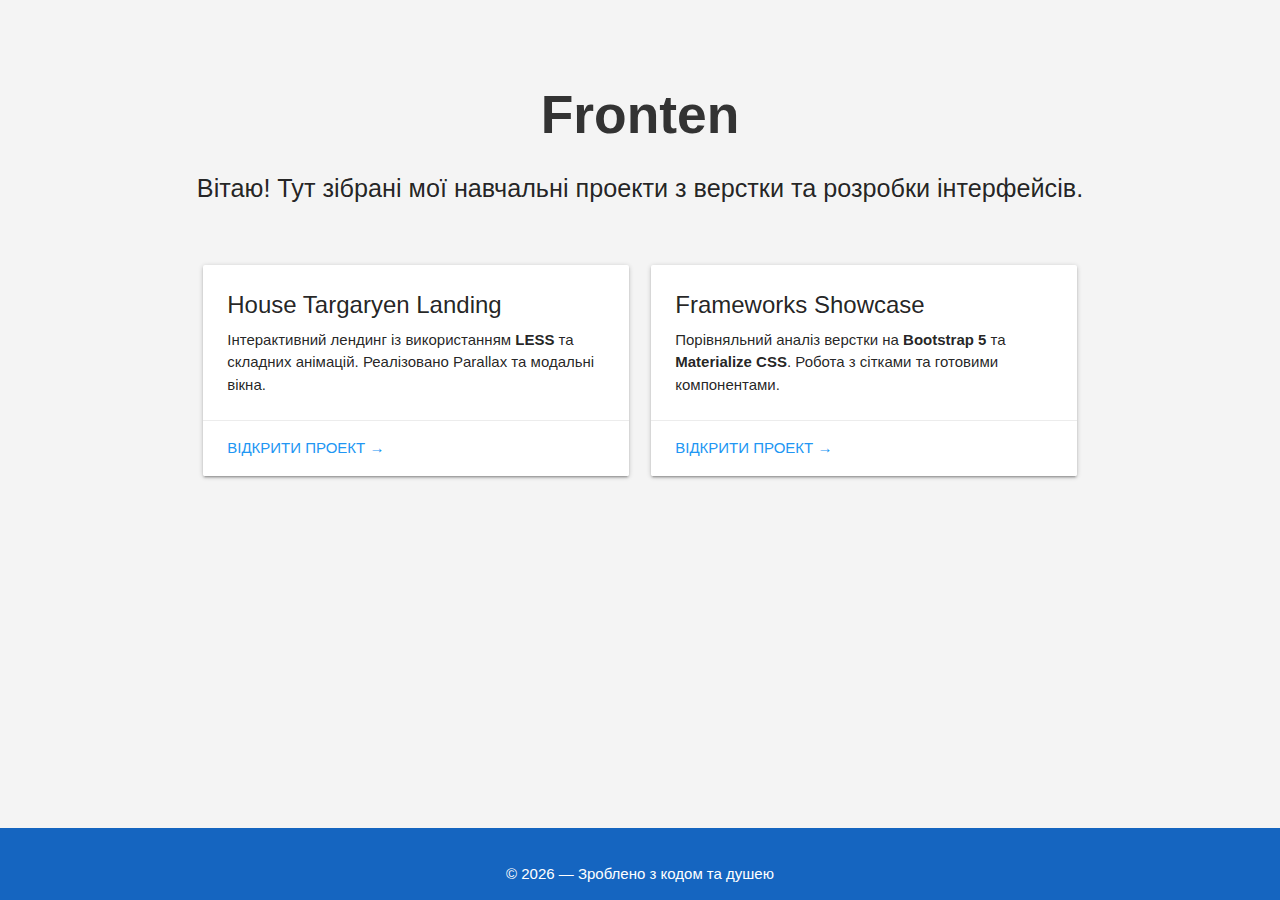
<file: index.html>
<!doctype html>
<html lang="en">
  <head>
    <meta charset="UTF-8" />
    <meta name="viewport" content="width=device-width, initial-scale=1.0" />
    <link
      rel="stylesheet"
      href="https://cdnjs.cloudflare.com/ajax/libs/materialize/1.0.0/css/materialize.min.css"
    />

    <title>Frontend Portfolio | [Дзюба Максим]</title>
    <style>
      body {
        background-color: #f4f4f4;
        display: flex;
        min-height: 100vh;
        flex-direction: column;
      }
      main {
        flex: 1 0 auto;
        padding-top: 50px;
      }
      .project-card {
        transition: transform 0.3s;
      }
      .project-card:hover {
        transform: translateY(-10px);
      }
      .header-title {
        font-weight: 900;
        color: #333;
      }
    </style>
  </head>
  <body>
    <main class="container">
      <div class="center-align">
        <h2 class="header-title" id="typewriter"></h2>
        <p class="flow-text">
          Вітаю! Тут зібрані мої навчальні проекти з верстки та розробки
          інтерфейсів.
        </p>
      </div>

      <div class="row" style="margin-top: 50px">
        <div class="col s12 m6">
          <div class="card project-card hoverable">
            <div class="card-content">
              <span class="card-title"><b>House Targaryen Landing</b></span>
              <p>
                Інтерактивний лендинг із використанням <b>LESS</b> та складних
                анімацій. Реалізовано Parallax та модальні вікна.
              </p>
            </div>
            <div class="card-action">
              <a href="./targaryen-landing/index.html" class="blue-text"
                >Відкрити проект →</a
              >
            </div>
          </div>
        </div>

        <div class="col s12 m6">
          <div class="card project-card hoverable">
            <div class="card-content">
              <span class="card-title"><b>Frameworks Showcase</b></span>
              <p>
                Порівняльний аналіз верстки на <b>Bootstrap 5</b> та
                <b>Materialize CSS</b>. Робота з сітками та готовими
                компонентами.
              </p>
            </div>
            <div class="card-action">
              <a href="./frameworks-hub/index.html" class="blue-text"
                >Відкрити проект →</a
              >
            </div>
          </div>
        </div>
      </div>
    </main>

    <footer class="page-footer blue darken-3">
      <div class="container center">
        <p>© 2026 — Зроблено з кодом та душею</p>
      </div>
    </footer>
    <script src="https://cdnjs.cloudflare.com/ajax/libs/materialize/1.0.0/js/materialize.min.js"></script>
    <script>
      const text = "Frontend Developer Portfolio";
      let i = 0;
      function typeWriter() {
        if (i < text.length) {
          document.getElementById("typewriter").innerHTML += text.charAt(i);
          i++;
          setTimeout(typeWriter, 100);
        }
      }
      window.onload = typeWriter;
    </script>
  </body>
</html>
</file>
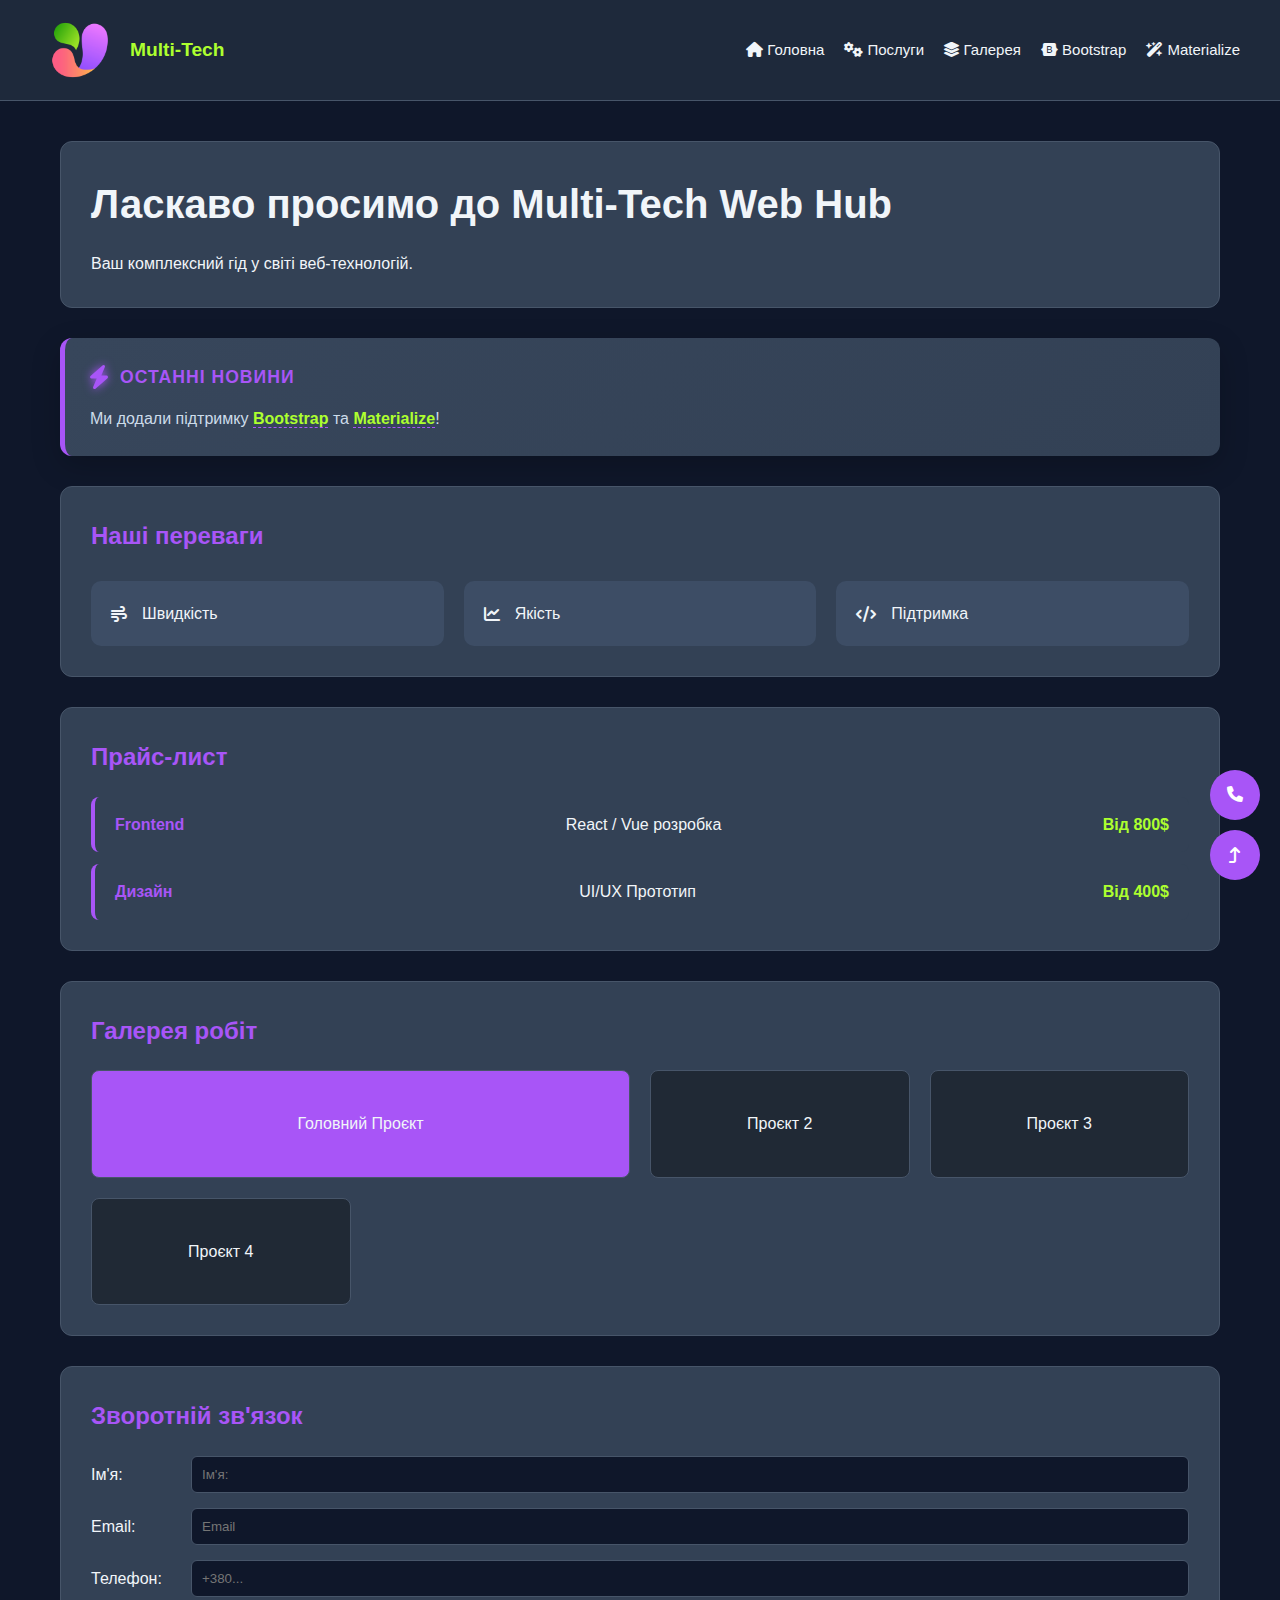
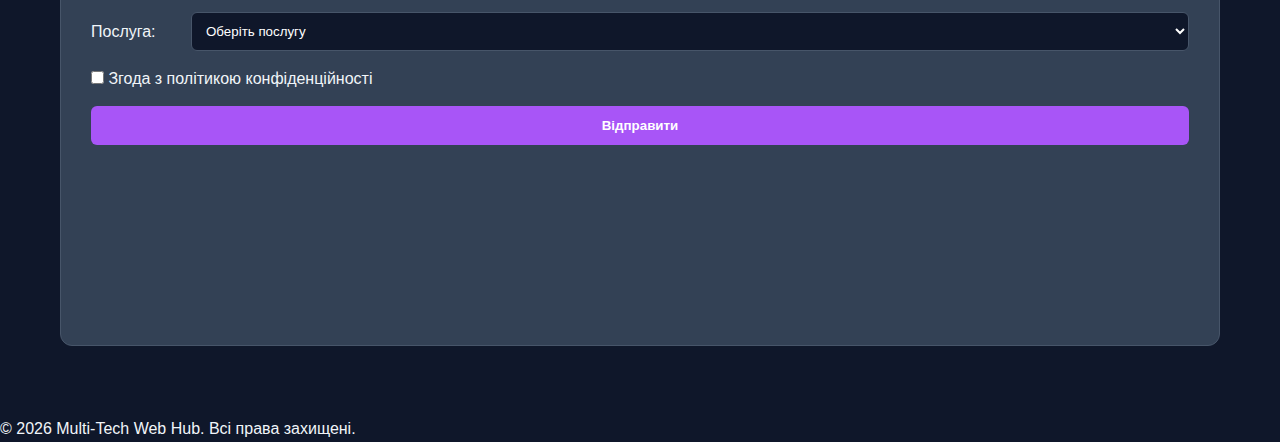
<file: frameworks-hub/index.html>
<!doctype html>
<html lang="en">
  <head>
    <meta charset="UTF-8" />
    <meta name="viewport" content="width=device-width, initial-scale=1.0" />
    <link rel="stylesheet" href="./css/style.css" />
    <link
      rel="stylesheet"
      href="https://cdnjs.cloudflare.com/ajax/libs/font-awesome/6.0.0/css/all.min.css"
    />

    <title>Document</title>
  </head>
  <body>
    <header>
      <nav>
        <div class="logo">
          <img src="./img/logo.png" alt="Multi-Tech Logo" width="80" />
          <p class="name">Multi-Tech</p>
        </div>
        <div class="burger-menu" id="burger-toggle">
          <span></span>
          <span></span>
          <span></span>
        </div>

        <ul id="nav-links">
          <li>
            <a href="#about"><i class="fas fa-house"></i> Головна</a>
          </li>
          <li>
            <a href="#services"><i class="fas fa-gears"></i> Послуги</a>
          </li>
          <li>
            <a href="#gallery"><i class="fas fa-layer-group"></i> Галерея</a>
          </li>
          <li>
            <a href="./bootstrap.html"
              ><i class="fab fa-bootstrap"></i> Bootstrap</a
            >
          </li>
          <li>
            <a href="./materialize.html"
              ><i class="fas fa-wand-magic-sparkles"></i> Materialize</a
            >
          </li>
        </ul>
      </nav>
    </header>

    <main>
      <section id="about">
        <h1>Ласкаво просимо до Multi-Tech Web Hub</h1>
        <p>Ваш комплексний гід у світі веб-технологій.</p>
      </section>
      <aside class="news-highlight">
        <div class="news-content">
          <div class="news-header">
            <i class="fas fa-bolt"></i>
            <h3>Останні новини</h3>
          </div>
          <p>
            Ми додали підтримку
            <a href="./bootstrap.html" class="news-link">Bootstrap</a> та
            <a href="./materialize.html" class="news-link">Materialize</a>!
          </p>
        </div>
      </aside>
      <section id="features">
        <h2>Наші переваги</h2>
        <div class="flex-container">
          <div class="flex-item"><i class="fas fa-wind"></i> Швидкість</div>
          <div class="flex-item"><i class="fas fa-chart-line"></i> Якість</div>
          <div class="flex-item"><i class="fas fa-code"></i> Підтримка</div>
        </div>
      </section>

      <section id="services">
        <h2>Прайс-лист</h2>
        <div class="price-flex">
          <div class="price-card">
            <span class="category">Frontend</span>
            <span class="desc">React / Vue розробка</span>
            <span class="cost">Від 800$</span>
          </div>
          <div class="price-card">
            <span class="category">Дизайн</span>
            <span class="desc">UI/UX Прототип</span>
            <span class="cost">Від 400$</span>
          </div>
        </div>
      </section>

      <section id="gallery">
        <h2>Галерея робіт</h2>
        <div class="grid-container">
          <div class="grid-item main-work">Головний Проєкт</div>
          <div class="grid-item">Проєкт 2</div>
          <div class="grid-item">Проєкт 3</div>
          <div class="grid-item">Проєкт 4</div>
        </div>
      </section>

      <section id="contact">
        <h2>Зворотній зв'язок</h2>
        <div class="contact-wrapper">
          <form class="feedback-form">
            <div class="form-group">
              <label>Ім'я:</label>
              <input
                type="text"
                pattern="^[A-Za-zА-Яа-яЁёІіЇїЄє\s]+$"
                required
                placeholder="Ім'я:"
              />
            </div>
            <div class="form-group">
              <label>Email:</label>
              <input type="email" required placeholder="Еmail" />
            </div>
            <div class="form-group">
              <label>Телефон:</label>
              <input type="tel" required placeholder="+380..." />
            </div>
            <div class="form-group">
              <label>Послуга:</label>
              <select required>
                <option value="">Оберіть послугу</option>
                <option value="web">Web Dev</option>
                <option value="design">Design</option>
              </select>
            </div>
            <div class="checkbox-group">
              <input type="checkbox" id="agree" required />
              <label for="agree">Згода з політикою конфіденційності</label>
            </div>
            <button type="submit" class="cta-button">Відправити</button>
          </form>
          <div class="video-frame">
            <iframe
              src="https://www.google.com/maps/embed?pb=!1m18!1m12!1m3!1d1510.9325292582662!2d30.510485498538433!3d50.43969443549267!2m3!1f0!2f0!3f0!3m2!1i1024!2i768!4f13.1!3m3!1m2!1s0x40d4cefbb3f8407b%3A0x5bf2348764ce2c0f!2z0J3QsNGG0LjQvtC90LDQu9GM0L3Ri9C5INGD0L3QuNCy0LXRgNGB0LjRgtC10YIg0L_QuNGJ0LXQstGL0YUg0YLQtdGF0L3QvtC70L7Qs9C40Lk!5e0!3m2!1sru!2sua!4v1769779587658!5m2!1sru!2sua"
              width="100%"
              height="100%"
              style="border: 0"
              allowfullscreen=""
              loading="lazy"
              referrerpolicy="no-referrer-when-downgrade"
            ></iframe>
          </div>
        </div>
      </section>
    </main>

    <footer class="footer">
      <p>&copy; 2026 Multi-Tech Web Hub. Всі права захищені.</p>
    </footer>
    <a href="tel:+380681481488" class="phone-pulse-btn">
      <span class="icon-phone"
        ><i class="fa-duotone fa-solid fa-phone"></i
      ></span>
      <span class="pulse-ring"></span>
    </a>
    <a href="#" class="back-to-top"
      ><i class="fa-solid fa-arrow-turn-up"></i
    ></a>
    <script>
      const burger = document.getElementById("burger-toggle");
      const navLinks = document.getElementById("nav-links");

      burger.addEventListener("click", () => {
        burger.classList.toggle("active");
        navLinks.classList.toggle("active");
      });
    </script>
  </body>
</html>
</file>
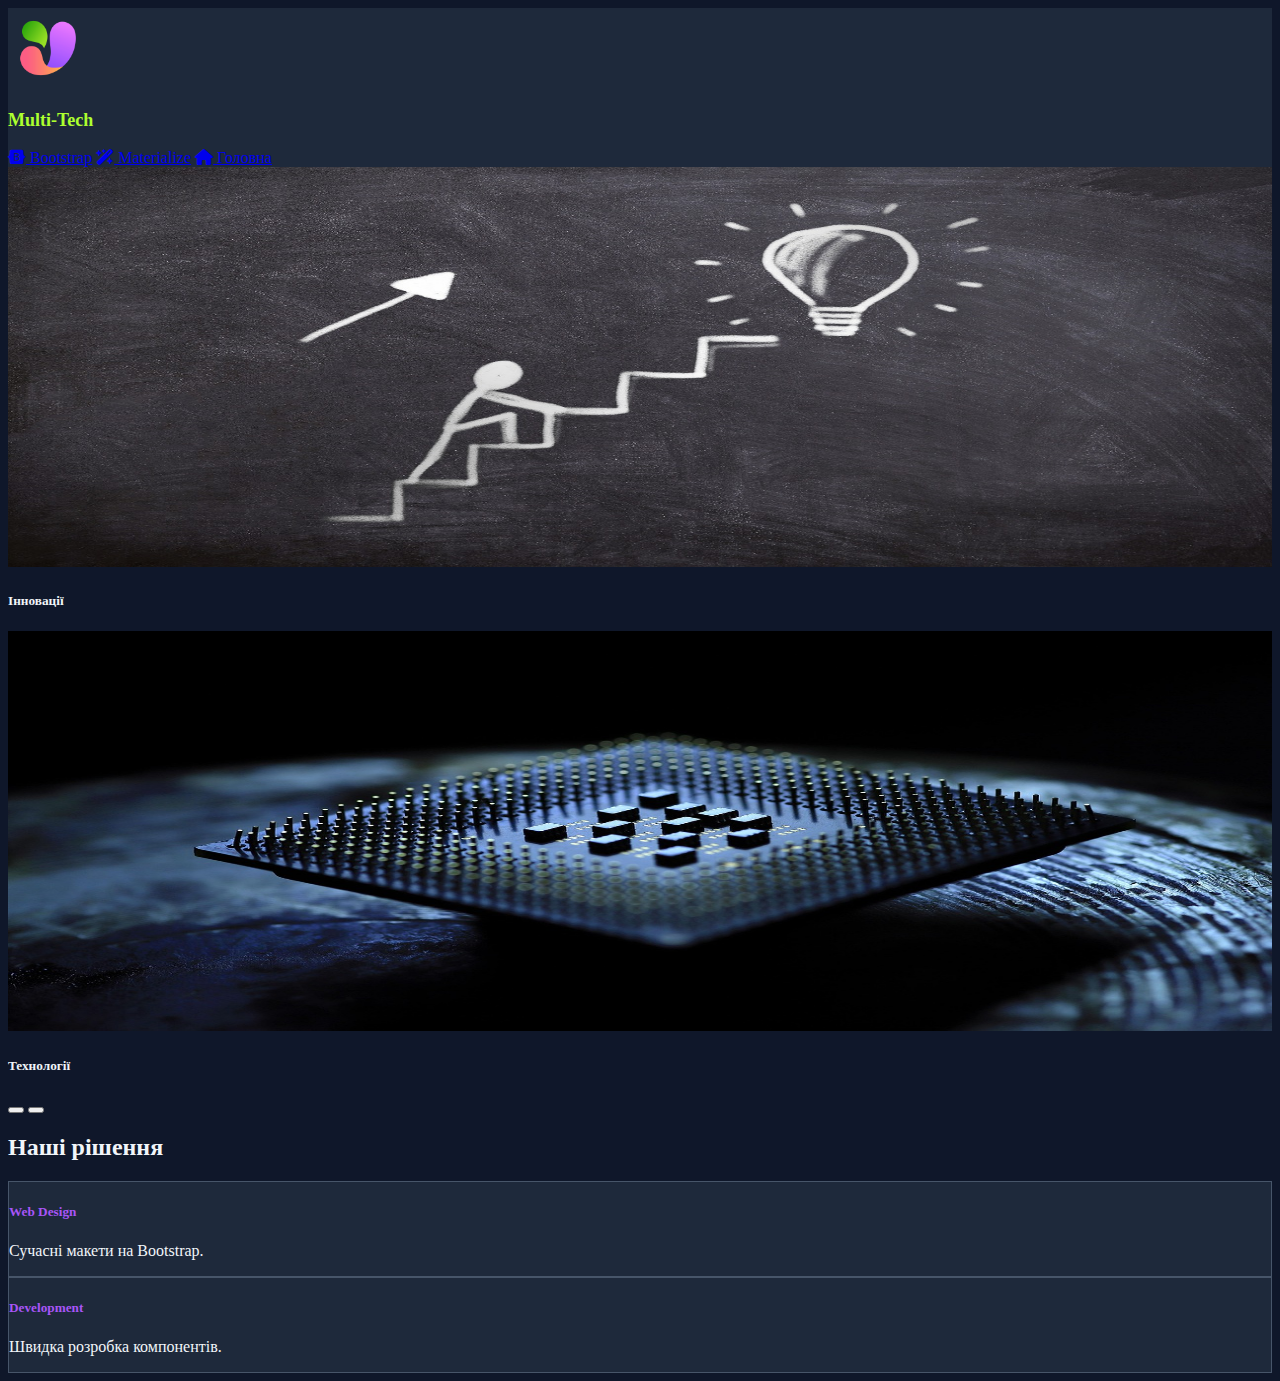
<file: frameworks-hub/bootstrap.html>
<!doctype html>
<html lang="en">
  <head>
    <meta charset="UTF-8" />
    <meta name="viewport" content="width=device-width, initial-scale=1.0" />
    <link
      rel="stylesheet"
      href="https://cdnjs.cloudflare.com/ajax/libs/font-awesome/6.0.0/css/all.min.css"
    />
    <link
      href="https://cdn.jsdelivr.net/npm/bootstrap@5.3.8/dist/css/bootstrap.min.css"
      rel="stylesheet"
      integrity="sha384-sRIl4kxILFvY47J16cr9ZwB07vP4J8+LH7qKQnuqkuIAvNWLzeN8tE5YBujZqJLB"
      crossorigin="anonymous"
    />
    <style>
      :root {
        --primary-color: #a855f7;
        --bg-dark: #0f172a;
        --card-bg: #1e293b;
        --border-color: #475569;
        --text-color: #f1f5f9;
      }

      body {
        background-color: var(--bg-dark) !important;
        color: var(--text-color) !important;
      }
      .name {
        font-weight: 900;
        font-size: large;
        color: greenyellow;
      }
      .text-primary {
        color: var(--primary-color) !important;
      }

      .text-info {
        color: var(--primary-color) !important;
      }

      .card {
        background-color: var(--card-bg) !important;
        border: 1px solid var(--border-color) !important;
        color: var(--text-color) !important;
      }

      .navbar-dark.bg-dark {
        background-color: var(--card-bg) !important;
        border-color: var(--border-color) !important;
      }

      .navbar-nav .nav-link.active {
        color: var(--primary-color) !important;
        border-bottom: 2px solid var(--primary-color);
      }
      .image {
        height: 400px;
        width: 100%;
      }
    </style>

    <title>Bootstrap</title>
  </head>
  <body>
    <nav
      class="navbar navbar-expand-lg navbar-dark bg-dark sticky-top border-bottom border-secondary"
    >
      <div class="container">
        <div class="logo d-flex align-items-center">
          <img src="./img/logo.png" alt="Multi-Tech Logo" width="80" />
          <p class="name">Multi-Tech</p>
        </div>
        <div class="navbar-nav">
          <a class="nav-link" href="#"
            ><i class="fab fa-bootstrap"></i> Bootstrap</a
          >
          <a class="nav-link" href="./materialize.html"
            ><i class="fas fa-wand-magic-sparkles"></i> Materialize</a
          >
          <a class="nav-link" href="./index.html"
            ><i class="fas fa-house"></i> Головна</a
          >
        </div>
      </div>
    </nav>

    <div id="techCarousel" class="carousel slide" data-bs-ride="carousel">
      <div class="carousel-inner">
        <div class="carousel-item active">
          <img
            src="./img/innovation-561388_1280.jpg"
            class="d-block w-100 image"
            alt="Slide 1"
          />
          <div class="carousel-caption"><h5>Інновації</h5></div>
        </div>
        <div class="carousel-item">
          <img
            src="./img/future-7130603_1280.jpg"
            class="d-block w-100 image"
            alt="Slide 2"
          />
          <div class="carousel-caption"><h5>Технології</h5></div>
        </div>
      </div>
      <button
        class="carousel-control-prev"
        type="button"
        data-bs-target="#techCarousel"
        data-bs-slide="prev"
      >
        <span class="carousel-control-prev-icon"></span>
      </button>
      <button
        class="carousel-control-next"
        type="button"
        data-bs-target="#techCarousel"
        data-bs-slide="next"
      >
        <span class="carousel-control-next-icon"></span>
      </button>
    </div>

    <div class="container my-5">
      <h2 class="mb-4">Наші рішення</h2>
      <div class="card-group">
        <div class="card m-2">
          <div class="card-body">
            <h5 class="card-title text-info">Web Design</h5>
            <p class="card-text">Сучасні макети на Bootstrap.</p>
          </div>
        </div>
        <div class="card m-2">
          <div class="card-body">
            <h5 class="card-title text-info">Development</h5>
            <p class="card-text">Швидка розробка компонентів.</p>
          </div>
        </div>
      </div>
    </div>

    <script
      src="https://cdn.jsdelivr.net/npm/bootstrap@5.3.8/dist/js/bootstrap.bundle.min.js"
      integrity="sha384-FKyoEForCGlyvwx9Hj09JcYn3nv7wiPVlz7YYwJrWVcXK/BmnVDxM+D2scQbITxI"
      crossorigin="anonymous"
    ></script>
  </body>
</html>
</file>
<file: frameworks-hub/css/style.css>
* {
  box-sizing: border-box;
  margin: 0;
  padding: 0;
}
body {
  background-color: #0f172a;
  color: #f1f5f9;
  font-family: "Inter", sans-serif;
  line-height: 1.6;
  overflow-x: hidden;
}
header {
  background-color: #1e293b;
  position: sticky;
  top: 0;
  z-index: 1000;
  border-bottom: 1px solid #475569;
  padding: 10px 40px;
}
@media (max-width: 768px) {
  header {
    padding: 10px 20px;
  }
}
header nav {
  display: flex;
  justify-content: space-between;
  align-items: center;
  max-width: 1400px;
  margin: 0 auto;
}
header nav .logo {
  display: flex;
  align-items: center;
  gap: 10px;
}
header nav .logo .name {
  font-weight: 900;
  color: greenyellow;
  font-size: 1.2rem;
}
header nav ul {
  display: flex;
  gap: 20px;
  list-style: none;
}
@media (max-width: 950px) {
  header nav ul {
    display: none;
    flex-direction: column;
    position: absolute;
    top: 100%;
    left: 0;
    width: 100%;
    background: #1e293b;
    padding: 20px;
    border-bottom: 1px solid #475569;
  }
  header nav ul.active {
    display: flex;
  }
}
header nav ul a {
  color: #f1f5f9;
  text-decoration: none;
  font-size: 15px;
  transition: all 0.3s ease;
}
header nav ul a:hover {
  color: #a855f7;
}
.burger-menu {
  display: none;
  flex-direction: column;
  gap: 5px;
  cursor: pointer;
}
@media (max-width: 950px) {
  .burger-menu {
    display: flex;
  }
}
.burger-menu span {
  width: 25px;
  height: 3px;
  background: #f1f5f9;
  transition: all 0.3s ease;
}
.burger-menu.active span:nth-child(1) {
  transform: translateY(8px) rotate(45deg);
}
.burger-menu.active span:nth-child(2) {
  opacity: 0;
}
.burger-menu.active span:nth-child(3) {
  transform: translateY(-8px) rotate(-45deg);
}
main {
  padding: 40px 20px;
  max-width: 1200px;
  margin: 0 auto;
}
main section {
  background-color: #334155;
  border-radius: 12px;
  border: 1px solid #475569;
  padding: 30px;
  margin-bottom: 30px;
}
@media (max-width: 600px) {
  main section {
    padding: 20px;
  }
}
main section h1 {
  font-size: 2.5rem;
  margin-bottom: 15px;
}
@media (max-width: 600px) {
  main section h1 {
    font-size: 1.8rem;
  }
}
main section h2 {
  color: #a855f7;
  margin-bottom: 20px;
}
@media (max-width: 600px) {
  main section h2 {
    font-size: 1.5rem;
  }
}
.news-highlight {
  margin: 30px 0;
  padding: 25px;
  background: linear-gradient(135deg, #37465b 0%, #334155 100%);
  border-radius: 12px;
  border-left: 5px solid #a855f7;
  box-shadow: 0 10px 30px rgba(0, 0, 0, 0.2);
  transition: all 0.3s ease;
}
.news-highlight:hover {
  transform: translateX(10px);
  background: #3b4b62;
}
.news-highlight .news-content {
  display: flex;
  flex-direction: column;
  gap: 15px;
}
.news-highlight .news-header {
  display: flex;
  align-items: center;
  gap: 12px;
  color: #a855f7;
}
.news-highlight .news-header i {
  font-size: 1.5rem;
  filter: drop-shadow(0 0 5px #a855f7);
}
.news-highlight .news-header h3 {
  margin: 0;
  text-transform: uppercase;
  letter-spacing: 1px;
  font-size: 1.1rem;
}
.news-highlight p {
  margin: 0;
  font-size: 1rem;
  color: #cddcea;
}
.news-highlight .news-link {
  color: greenyellow;
  font-weight: bold;
  text-decoration: none;
  border-bottom: 1px dashed #a855f7;
}
.news-highlight .news-link:hover {
  color: #c186f9;
  border-bottom-style: solid;
}
.flex-container {
  display: flex;
  flex-wrap: wrap;
  gap: 20px;
  justify-content: space-between;
  margin-top: 25px;
}
@media (max-width: 600px) {
  .flex-container {
    flex-direction: column;
  }
}
.flex-container .flex-item {
  flex: 1;
  min-width: 200px;
  background: #3d4d65;
  padding: 20px;
  border-radius: 10px;
  display: flex;
  align-items: center;
  gap: 15px;
  transition: all 0.3s ease;
}
.flex-container .flex-item:hover {
  transform: translateY(-5px);
  border: 1px solid #a855f7;
}
.price-flex {
  display: flex;
  flex-direction: column;
  gap: 12px;
  margin-top: 20px;
}
.price-flex .price-card {
  display: flex;
  justify-content: space-between;
  align-items: center;
  padding: 15px 20px;
  background: #334155;
  border-radius: 8px;
  border-left: 4px solid #a855f7;
}
@media (max-width: 500px) {
  .price-flex .price-card {
    flex-direction: column;
    align-items: flex-start;
    gap: 5px;
  }
}
.price-flex .price-card .category {
  font-weight: bold;
  color: #a855f7;
}
.price-flex .price-card .cost {
  font-weight: 900;
  color: greenyellow;
}
.grid-container {
  display: grid;
  grid-template-columns: repeat(auto-fit, minmax(250px, 1fr));
  gap: 20px;
}
.grid-container .grid-item {
  background: #202935;
  padding: 40px;
  border-radius: 8px;
  text-align: center;
  border: 1px solid #475569;
}
.grid-container .grid-item.main-work {
  grid-column: span 2;
  background: #a855f7;
}
@media (max-width: 600px) {
  .grid-container .grid-item {
    grid-column: span 1 !important;
  }
}
.feedback-form {
  display: flex;
  flex-direction: column;
  gap: 15px;
  margin-bottom: 12px;
}
.feedback-form .form-group {
  display: grid;
  grid-template-columns: 100px 1fr;
  align-items: center;
}
@media (max-width: 600px) {
  .feedback-form .form-group {
    grid-template-columns: 1fr;
  }
}
.feedback-form .form-group input,
.feedback-form .form-group select {
  padding: 10px;
  border-radius: 6px;
  border: 1px solid #475569;
  background: #0f172a;
  color: white;
}
.cta-button {
  padding: 12px;
  background: #a855f7;
  border: none;
  color: white;
  border-radius: 6px;
  cursor: pointer;
  font-weight: bold;
  transition: all 0.3s ease;
}
.cta-button:hover {
  filter: brightness(1.1);
}
.table-scroll-container {
  width: 100%;
  overflow-x: auto;
  -webkit-overflow-scrolling: touch;
  margin-top: 20px;
  border-radius: 8px;
  border: 1px solid #475569;
}
.phone-pulse-btn,
.back-to-top {
  position: fixed;
  right: 20px;
  width: 50px;
  height: 50px;
  background: #a855f7;
  border-radius: 50%;
  display: flex;
  align-items: center;
  justify-content: center;
  color: white;
  text-decoration: none;
  z-index: 1000;
  transition: all 0.3s ease;
}
.phone-pulse-btn {
  bottom: 80px;
}
.back-to-top {
  bottom: 20px;
}
</file>
